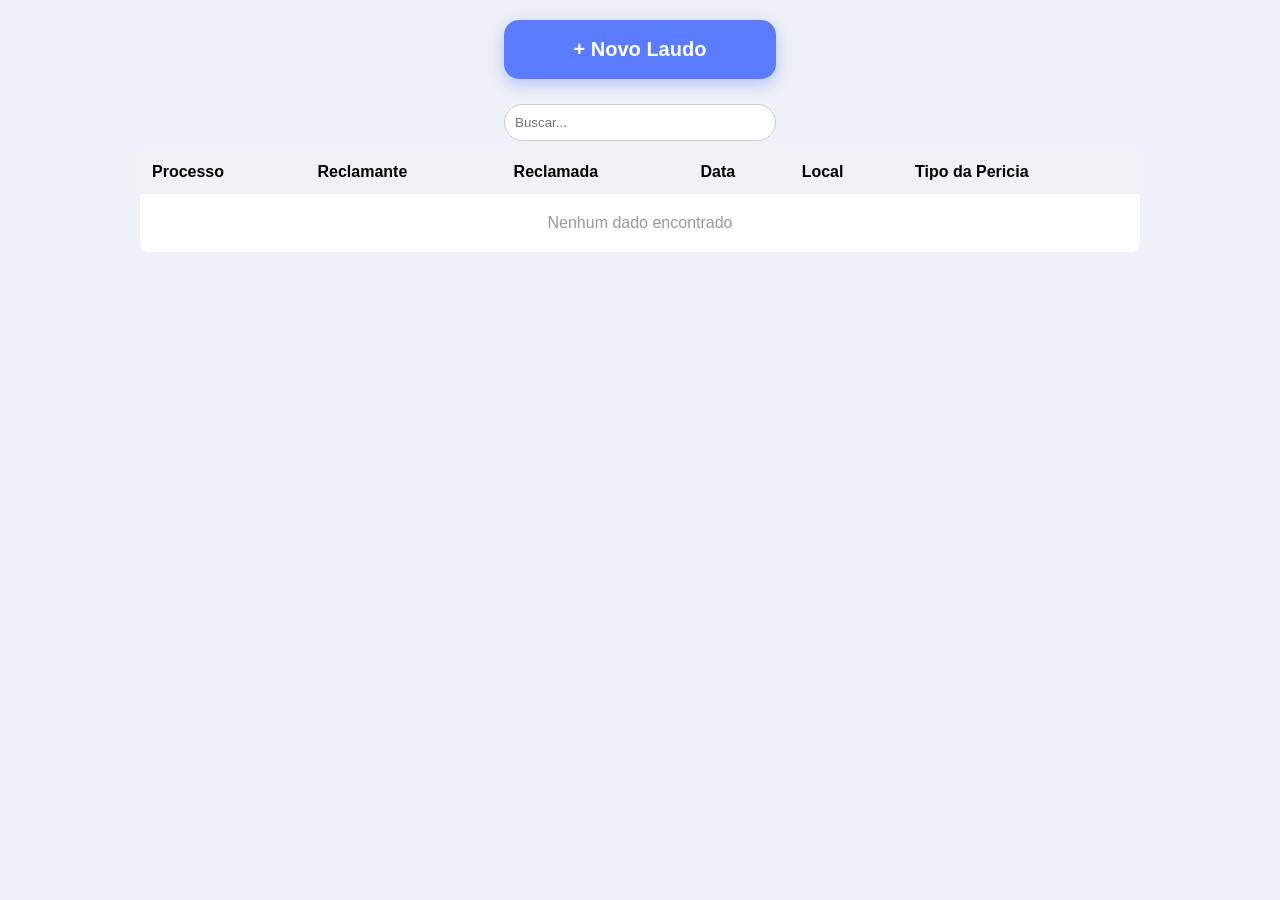
<file: frontend/index.html>
<!DOCTYPE html>
<html lang="pt-br">
<head>
  <meta charset="UTF-8">
  <title>Dashboard</title>
  <link rel="stylesheet" href="style.css">
</head>
<body>


  <div class="main">


    <!-- CABECALHO -->
    <header class="header"></header>


    <!-- BOTÃO CENTRAL -->
    <div class="top-actions">
      <a href="laudo.html" class="link-btn">
        <button class="novo">+ Novo Laudo</button>
      </a>
    </div>


    <!-- BUSCAR -->
    <div class="search-bar">
      <input type="text" placeholder="Buscar...">
    </div>


    <!-- TABELA -->
    <table>
      <thead>
        <tr>
          <th>Processo</th>
          <th>Reclamante</th>
          <th>Reclamada</th>
          <th>Data</th>
          <th>Local</th>
          <th>Tipo da Pericia</th>
        </tr>
      </thead>
      <tbody>
        <tr>
          <td colspan="9" class="empty">
            Nenhum dado encontrado
          </td>
        </tr>
      </tbody>
    </table>


  </div>


</body>
</html>
</file>
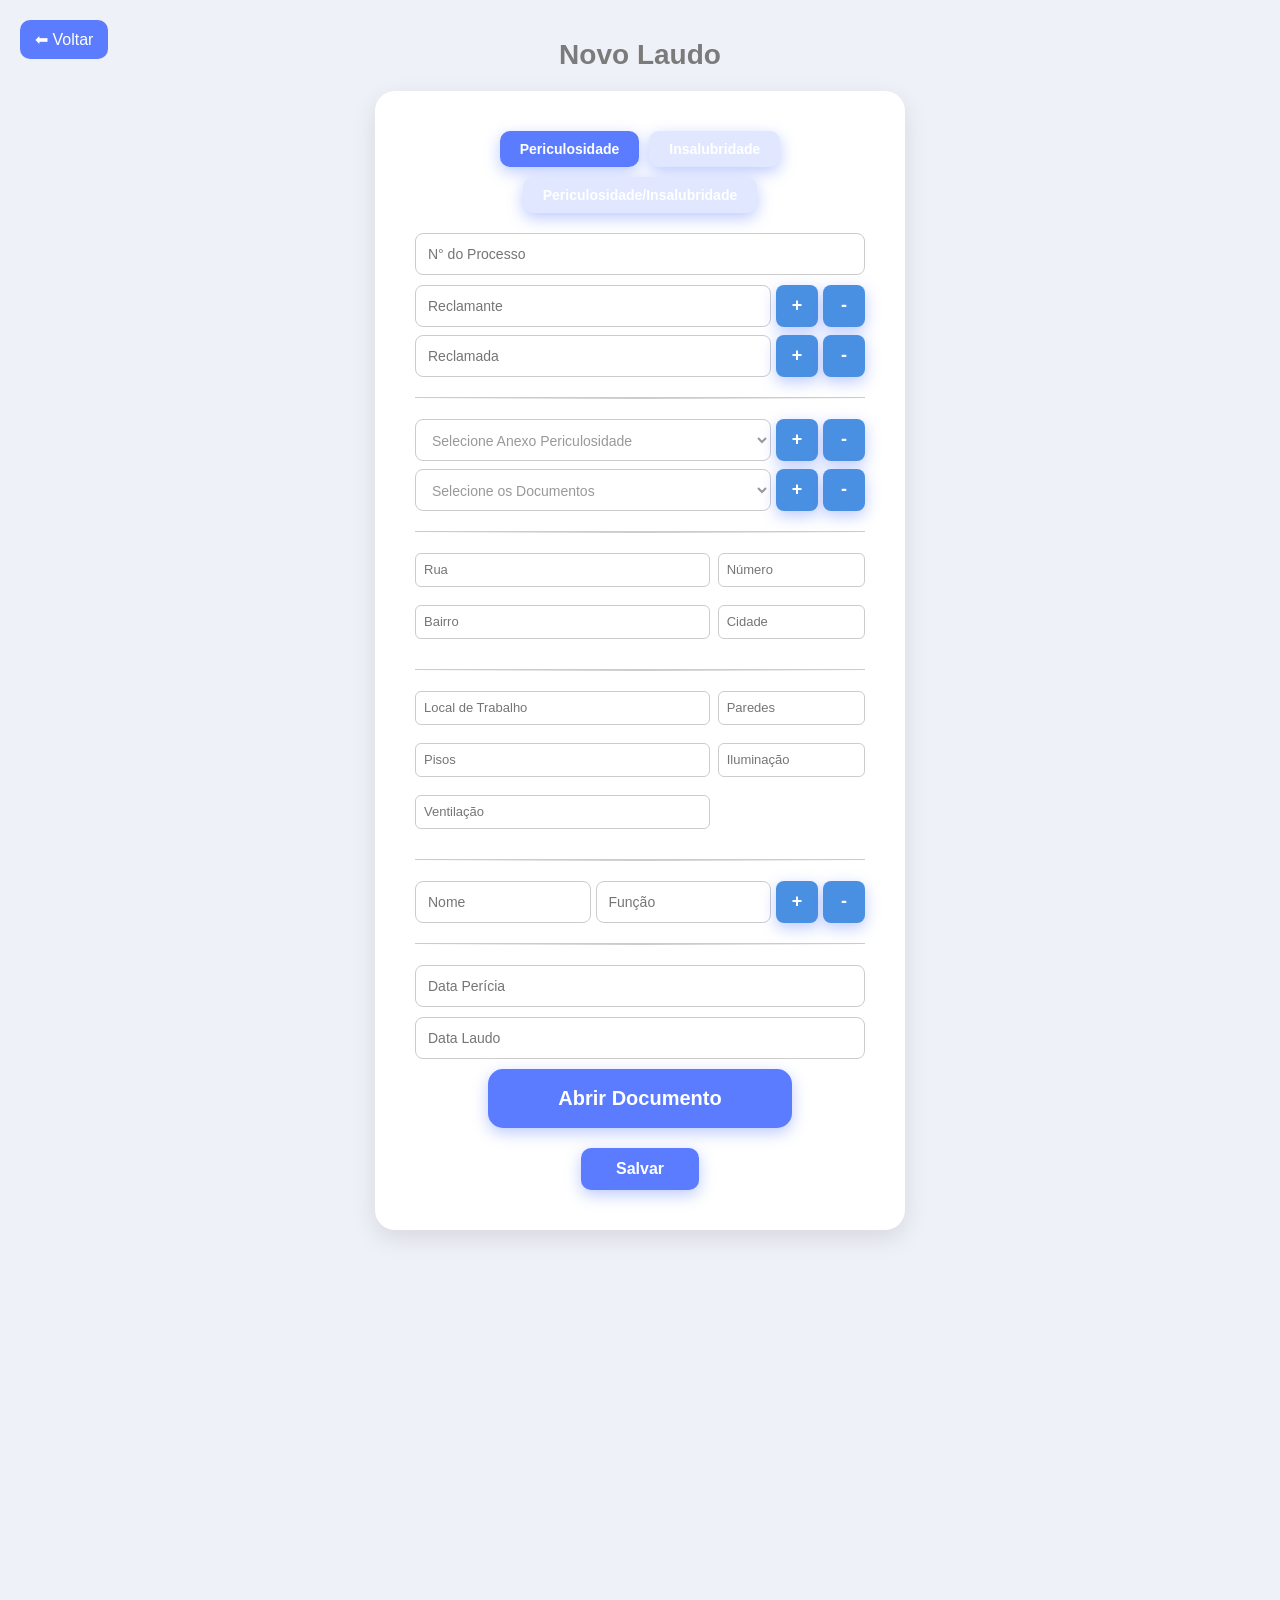
<file: frontend/laudo.html>
<!DOCTYPE html>
<html lang="pt-br">
<head>
  <meta charset="UTF-8">
  <title>Novo Laudo</title>
  <link rel="stylesheet" href="style.css">
  <style>
    /* ==========================
       ESTILOS BÁSICOS
    =========================== */
    .conteudo { display: none; }
    .active { background-color: #ddd; font-weight: bold; }
    .campo { display: flex; gap: 5px; margin-bottom: 8px; align-items: center; }
    .linha { margin: 20px 0; border: 0; border-top: 1px solid #ccc; }
    label { font-weight: bold; display: block; margin-top: 10px; margin-bottom: 5px; color: #555; }
    .endereco input, .local-trabalho input { margin-right: 5px; }
    .salvar-area { margin-top: 20px; }
  </style>
</head>
<body>
  <a href="index.html" class="voltar">⬅ Voltar</a>

  <div class="main">
    <h1 class="titulo">Novo Laudo</h1>

    <div class="box">
      <!--==========================
             TABS
      ============================-->
    <div class="tabs">
      <button class="tab-btn active" data-tipo="Periculosidade" onclick="trocarAba(event, 'periculosidade'); pegarTipo(this)">Periculosidade</button>
      <button class="tab-btn" data-tipo="Insalubridade" onclick="trocarAba(event, 'insalubridade'); pegarTipo(this)">Insalubridade</button>
      <button class="tab-btn" data-tipo="Periculosidade-Insalubridade" onclick="trocarAba(event, 'periculosidade-insalubridade'); pegarTipo(this)">Periculosidade/Insalubridade</button>
    </div>



      <!--==========================
          PERICULOSIDADE
      ============================-->
<div id="periculosidade" class="conteudo" style="display:block;">


  <input type="text" id="numero-processo-peric" placeholder="N° do Processo">

  <div id="lista-reclamantes-peric">
    <div class="campo">
      <input type="text" placeholder="Reclamante">
      <button type="button" onclick="adicionarReclamante('lista-reclamantes-peric')">+</button>
      <button type="button" onclick="removerReclamante(this)">-</button>
    </div>
  </div>

  <div id="lista-reclamadas-peric">
    <div class="campo">
      <input type="text" placeholder="Reclamada">
      <button type="button" onclick="adicionarCampo('lista-reclamadas-peric')">+</button>
      <button type="button" onclick="removerCampo(this)">-</button>
    </div>
  </div>

  <hr class="linha">

  <div id="container-peric"></div>
  <div id="container-documentos-peric"></div>

  <hr class="linha">

  <div class="endereco">
    <input type="text" id="rua-peric" placeholder="Rua">
    <input type="text" id="numero-peric" placeholder="Número">
    <input type="text" id="bairro-peric" placeholder="Bairro">
    <input type="text" id="cidade-peric" placeholder="Cidade">
  </div>
  
  <hr class="linha">


  <div class="local-trabalho">
    <input type="text" id="local-peric" placeholder="Local de Trabalho">
    <input type="text" id="paredes-peric" placeholder="Paredes">
    <input type="text" id="pisos-peric" placeholder="Pisos">
    <input type="text" id="iluminacao-peric" placeholder="Iluminação">
    <input type="text" id="ventilacao-peric" placeholder="Ventilação">
  </div>


  <hr class="linha">
<div id="lista-presentes-peric">
  <div class="campo">
    <input type="text" class="nome-presente" placeholder="Nome">
    <input type="text" class="funcao-presente" placeholder="Função">

    <button type="button" onclick="adicionarCampoPresente('lista-presentes-peric')">+</button>
    <button type="button" onclick="removerCampo(this)">-</button>
  </div>
</div>


  <hr class="linha">

  <div>
    <input type="text" id="data-pericia-peric" placeholder="Data Perícia"
      onfocus="this.type='date'" onblur="if(!this.value)this.type='text'">
    
    <input type="text" id="data-laudo-peric" placeholder="Data Laudo"
      onfocus="this.type='date'" onblur="if(!this.value)this.type='text'">
  </div>


<button onclick="window.location.href='http://localhost:5201/Viewer'">
Abrir Documento
</button>

  <div class="salvar-area">
    <button class="salvar" onclick="enviarPericulosidade()">
      Salvar
    </button>
  </div>
</div>

<!--==========================
          INSALUBRIDADE
============================-->
<div id="insalubridade" class="conteudo" style="display:none;">

  <input type="text" id="numero-processo-insalub" placeholder="N° do Processo">

  <div id="lista-reclamantes-insalub">
    <div class="campo">
      <input type="text" placeholder="Reclamante">
      <button type="button" onclick="adicionarReclamante('lista-reclamantes-insalub')">+</button>
      <button type="button" onclick="removerReclamante(this)">-</button>
    </div>
  </div>

  <div id="lista-reclamadas-insalub">
    <div class="campo">
      <input type="text" placeholder="Reclamada">
      <button type="button" onclick="adicionarCampo('lista-reclamadas-insalub')">+</button>
      <button type="button" onclick="removerCampo(this)">-</button>
    </div>
  </div>

  <hr class="linha">

  <div id="container-insalub"></div>
  <div id="container-documentos-insalub"></div>

  <hr class="linha">

  <div class="endereco">
    <input type="text" id="rua-insalub" placeholder="Rua">
    <input type="text" id="numero-insalub" placeholder="Número">
    <input type="text" id="bairro-insalub" placeholder="Bairro">
    <input type="text" id="cidade-insalub" placeholder="Cidade">
  </div>

  <hr class="linha">

  <div class="local-trabalho">
    <input type="text" id="local-insalub" placeholder="Local de Trabalho">
    <input type="text" id="paredes-insalub" placeholder="Paredes">
    <input type="text" id="pisos-insalub" placeholder="Pisos">
    <input type="text" id="iluminacao-insalub" placeholder="Iluminação">
    <input type="text" id="ventilacao-insalub" placeholder="Ventilação">
  </div>

  <hr class="linha">

  <div>
    <input type="text" id="data-pericia-insalub" placeholder="Data Perícia"
      onfocus="this.type='date'" onblur="if(!this.value)this.type='text'">
    
    <input type="text" id="data-laudo-insalub" placeholder="Data Laudo"
      onfocus="this.type='date'" onblur="if(!this.value)this.type='text'">
  </div>

  <div class="salvar-area">
    <button class="salvar" onclick="enviarInsalubridade()">
      Salvar
    </button>
  </div>
</div>

<!-- ============================
          PERICULOSIDADE + INSALUBRIDADE (AMBOS)
============================ -->
<div id="periculosidade-insalubridade" class="conteudo" style="display:none;">

  <input type="text" id="numero-processo-ambos" placeholder="N° do Processo">

  <!-- RECLAMANTES -->
  <div id="lista-reclamantes-ambos">
    <div class="campo">
      <input type="text" placeholder="Reclamante">
      <button type="button" onclick="adicionarReclamante('lista-reclamantes-ambos')">+</button>
      <button type="button" onclick="removerReclamante(this)">-</button>
    </div>
  </div>

  <!-- RECLAMADAS -->
  <div id="lista-reclamadas-ambos">
    <div class="campo">
      <input type="text" placeholder="Reclamada">
      <button type="button" onclick="adicionarCampo('lista-reclamadas-ambos')">+</button>
      <button type="button" onclick="removerCampo(this)">-</button>
    </div>
  </div>

  <hr class="linha">

  <!-- ANEXOS / DOCUMENTOS -->
  <div id="container-ambos-peric"></div>
  <div id="container-ambos-insalub"></div>
  <div id="container-documentos-ambos"></div>

  <hr class="linha">

  <!-- ENDEREÇO -->
  <div class="endereco">
    <input type="text" id="rua-ambos" placeholder="Rua">
    <input type="text" id="numero-ambos" placeholder="Número">
    <input type="text" id="bairro-ambos" placeholder="Bairro">
    <input type="text" id="cidade-ambos" placeholder="Cidade">
  </div>

  <hr class="linha">

  <!-- LOCAL DE TRABALHO -->
  <div class="local-trabalho">
    <input type="text" id="local-ambos" placeholder="Local de Trabalho">
    <input type="text" id="paredes-ambos" placeholder="Paredes">
    <input type="text" id="pisos-ambos" placeholder="Pisos">
    <input type="text" id="iluminacao-ambos" placeholder="Iluminação">
    <input type="text" id="ventilacao-ambos" placeholder="Ventilação">
  </div>

  <hr class="linha">

  <!-- DATAS -->
  <div>
    <input type="text" id="data-pericia-ambos" placeholder="Data Perícia"
           onfocus="this.type='date'" onblur="if(!this.value)this.type='text'">

    <input type="text" id="data-laudo-ambos" placeholder="Data Laudo"
           onfocus="this.type='date'" onblur="if(!this.value)this.type='text'">
  </div>

  <div class="salvar-area">
    <button class="salvar" onclick="enviarAmbos()">
      Salvar
    </button>
  </div>

</div>


  </div>

  <!--==========================
        SCRIPTS
  ============================-->
  <script>
    // ==========================
    // FUNÇÕES DE RECLAMANTES E RECLAMADAS
    // ==========================
    function adicionarReclamante(idContainer) {
      const container = document.getElementById(idContainer);
      const div = document.createElement('div');
      div.classList.add('campo');
      div.innerHTML = `
        <input type="text" placeholder="Reclamante">
        <button type="button" onclick="adicionarReclamante('${idContainer}')">+</button>
        <button type="button" onclick="removerReclamante(this)">-</button>`;
      container.appendChild(div);
    }

    function removerReclamante(botao) {
      if (botao.parentElement.parentElement.children.length > 1) botao.parentElement.remove();
    }

    function adicionarCampo(idContainer) {
      const container = document.getElementById(idContainer);
      const div = document.createElement('div');
      div.classList.add('campo');
      div.innerHTML = `
        <input type="text" placeholder="Reclamada">
        <button type="button" onclick="adicionarCampo('${idContainer}')">+</button>
        <button type="button" onclick="removerCampo(this)">-</button>`;
      container.appendChild(div);
    }

    function removerCampo(botao) {
      if (botao.parentElement.parentElement.children.length > 1) botao.parentElement.remove();
    }

    // ==========================
    // FUNÇÃO DE TROCAR ABAS
    // ==========================
    function trocarAba(event, aba) {
      document.querySelectorAll('.conteudo').forEach(div => div.style.display = 'none');
      document.querySelectorAll('.tab-btn').forEach(btn => btn.classList.remove('active'));
      document.getElementById(aba).style.display = 'block';
      event.target.classList.add('active');
    }
    // ==========================
    // FUNÇÕES DE ANEXOS
    // ==========================
    function criarSelect(tipo, placeholder) {
      const select = document.createElement("select");
      select.style.color = "#999";

      // Placeholder
      const placeholderOption = document.createElement("option");
      placeholderOption.value = "";
      placeholderOption.textContent = placeholder;
      placeholderOption.disabled = true;
      placeholderOption.selected = true;
      select.appendChild(placeholderOption);

      const limite = (tipo === 'peric') ? 5 : 14;

      for (let i = 1; i <= limite; i++) {

        if (tipo === 'insalub' && i === 4) continue;

        const opt = document.createElement("option");
        opt.value = i;
        opt.textContent = `Anexo ${i}`;
        select.appendChild(opt);
      }

      if (tipo === 'peric') {
        const optEstrela = document.createElement("option");
        optEstrela.value = "*";
        optEstrela.textContent = "Anexo *";
        select.appendChild(optEstrela);
      }

      select.addEventListener("change", () => select.style.color = "#333");
      return select;
    }

    function adicionarAnexo(idContainer, tipo, placeholder) {
      const container = document.getElementById(idContainer);
      const div = document.createElement("div");
      div.classList.add("campo");

      const select = criarSelect(tipo, placeholder);

      const btnAdd = document.createElement("button");
      btnAdd.type = "button";
      btnAdd.textContent = "+";
      btnAdd.onclick = () => adicionarAnexo(idContainer, tipo, placeholder);

      const btnRem = document.createElement("button");
      btnRem.type = "button";
      btnRem.textContent = "-";
      btnRem.onclick = () => { if(container.children.length > 1) div.remove(); };

      div.append(select, btnAdd, btnRem);
      container.appendChild(div);
    }

    //===========================
    //ADICIONAR LISTA DE PRESENTES
    //===========================

function adicionarCampoPresente(idContainer) {
  const container = document.getElementById(idContainer);
  const div = document.createElement('div');
  div.classList.add('campo');

  div.innerHTML = `
    <input type="text" class="nome-presente" placeholder="Nome">
    <input type="text" class="funcao-presente" placeholder="Função">
    <button type="button" onclick="adicionarCampoPresente('${idContainer}')">+</button>
    <button type="button" onclick="removerCampo(this)">-</button>
  `;

  container.appendChild(div);
}


function pegarPresentes(idContainer) {
  const container = document.getElementById(idContainer);

  console.log("CONTAINER:", container);

  if (!container) {
    console.log("❌ Container não encontrado:", idContainer);
    return [];
  }

  const itens = container.querySelectorAll(".campo");

  console.log("CAMPOS ENCONTRADOS:", itens.length);

  const lista = [];

  itens.forEach((item, index) => {
    const nomeEl = item.querySelector(".nome-presente");
    const funcaoEl = item.querySelector(".funcao-presente");

    console.log(`ITEM ${index}:`, nomeEl, funcaoEl);

    const nome = nomeEl?.value?.trim();
    const funcao = funcaoEl?.value?.trim();

    console.log(`VALORES ${index}:`, nome, funcao);

    if (nome || funcao) {
      lista.push(`${nome || ""} - ${funcao || ""}`);
    }
  });

  console.log("LISTA FINAL:", lista);

  return lista;
}


    //============================
    //FUNÇÃO PARA ADICIONAR PRESENTES
    //============================

    function criarSelectDocumento() {
      const select = document.createElement("select");
      select.style.color = "#999";

      // Placeholder (mensagem inicial)
      const placeholderOption = document.createElement("option");
      placeholderOption.value = "";
      placeholderOption.textContent = "Selecione os Documentos";
      placeholderOption.disabled = true;
      placeholderOption.selected = true;
      select.appendChild(placeholderOption);

      // Opções
      const opcoes = ["PGR", "EPI", "FDS", "LTCAT", "PCMSO", "ASO"];
      opcoes.forEach(op => {
        const opt = document.createElement("option");
        opt.value = op;
        opt.textContent = op;
        select.appendChild(opt);
      });

      select.addEventListener("change", () => select.style.color = "#333");

      return select;
    }

    function adicionarDocumento(idContainer) {
      const container = document.getElementById(idContainer);
      const div = document.createElement("div");
      div.classList.add("campo");

      const select = criarSelectDocumento();

      const btnAdd = document.createElement("button");
      btnAdd.type = "button";
      btnAdd.textContent = "+";
      btnAdd.onclick = () => adicionarDocumento(idContainer);

      const btnRem = document.createElement("button");
      btnRem.type = "button";
      btnRem.textContent = "-";
      btnRem.onclick = () => { if(container.children.length > 1) div.remove(); };

      div.append(select, btnAdd, btnRem);
      container.appendChild(div);
    }

    // ==========================
    // INICIALIZAÇÃO
    // ==========================
    window.addEventListener('DOMContentLoaded', () => {
      // Aba Periculosidade
      adicionarAnexo('container-peric', 'peric', 'Selecione Anexo Periculosidade');
      adicionarDocumento('container-documentos-peric');

      // Aba Insalubridade
      adicionarAnexo('container-insalub', 'insalub', 'Selecione Anexo Insalubridade');
      adicionarDocumento('container-documentos-insalub');

      // Aba Ambos
      adicionarAnexo('container-ambos-peric', 'peric', 'Selecione Anexo Periculosidade');
      adicionarAnexo('container-ambos-insalub', 'insalub', 'Selecione Anexo Insalubridade');
      adicionarDocumento('container-documentos-ambos');
    });

//=========================
// FUNÇÕES DE ENVIAR DADOS LAUDOS
// ==========================
// inicializa com o botão ativo já selecionado
let tipoSelecionado = document.querySelector(".tab-btn.active")?.dataset.tipo;

// função chamada ao clicar nos botões de tipo
function pegarTipo(botao) {
  tipoSelecionado = botao.dataset.tipo; // pega do atributo data-tipo
  console.log("Tipo selecionado:", tipoSelecionado);

  // atualizar visual do botão ativo
  document.querySelectorAll(".tab-btn").forEach(b => b.classList.remove("active"));
  botao.classList.add("active");
}

function pegarLista(idContainer) {
  const inputs = document.querySelectorAll(`#${idContainer} input`);
  const lista = [];

  inputs.forEach(input => {
    if (input.value.trim()) {
      lista.push(input.value.trim());
    }
  });

  return lista;
}
function pegarListaReclamada(idContainer) {
  const inputs = document.querySelectorAll(`#${idContainer} input`);
  const lista = [];

  inputs.forEach(input => {
    if (input.value.trim()) {
      lista.push(input.value.trim());
    }
  });

  return lista;
}

function pegarListaAnexos(idContainer) {
  const selects = document.querySelectorAll(`#${idContainer} select`);
  const lista = [];

  selects.forEach(select => {
    if (select.value) {
      lista.push(select.value);
    }
  });

  return lista;
}

function pegarListaDocumentos(idContainer) {
  const selects = document.querySelectorAll(`#${idContainer} select`);
  const lista = [];

  selects.forEach(select => {
    if (select.value) {
      lista.push(select.value);
    }
  });

  return lista;
}

function pegarNumeroProcesso() {
  const input = document.getElementById("numero-processo");
  return input.value.trim();
}

function pegarLocalTrabalho() {
  return {
    local: document.getElementById("local").value.trim(),
    paredes: document.getElementById("paredes").value.trim(),
    pisos: document.getElementById("pisos").value.trim(),
    iluminacao: document.getElementById("iluminacao").value.trim(),
    ventilacao: document.getElementById("ventilacao").value.trim()
  };
}
function pegarEndereco() {
  return {
    rua: document.getElementById("rua").value.trim(),
    numero: document.getElementById("numero").value.trim(),
    bairro: document.getElementById("bairro").value.trim(),
    cidade: document.getElementById("cidade").value.trim()
  };
}
function formatarData(idCampo) {
  const valor = document.getElementById(idCampo).value;
  if (!valor) return "";
  
  const [ano, mes, dia] = valor.split("-");
  return `${dia}/${mes}/${ano}`;
}

async function enviarPericulosidade() {
  try {
    const dados = {
      tipo: tipoSelecionado,
      numeroPericia: document.getElementById("numero-processo-peric").value,

      reclamantes: pegarLista("lista-reclamantes-peric"),
      reclamadas: pegarLista("lista-reclamadas-peric"),
      anexos: pegarListaAnexos("container-peric"),
      documentos: pegarListaDocumentos("container-documentos-peric"),

      presentesFuncao: pegarPresentes("lista-presentes-peric"),

      localTrabalho: {
        local: document.getElementById("local-peric").value,
        paredes: document.getElementById("paredes-peric").value,
        pisos: document.getElementById("pisos-peric").value,
        iluminacao: document.getElementById("iluminacao-peric").value,
        ventilacao: document.getElementById("ventilacao-peric").value
      },

      endereco: {
        rua: document.getElementById("rua-peric").value,
        numero: document.getElementById("numero-peric").value,
        bairro: document.getElementById("bairro-peric").value,
        cidade: document.getElementById("cidade-peric").value
      },

      dataLaudo: formatarData("data-laudo-peric"),
      dataPericia: formatarData("data-pericia-peric")
    };

    console.log("Presentes:", dados.presentesFuncao); // 🧪 DEBUG
    await fetch("http://localhost:5000/api/laudo-pericu", {
      method: "POST",
      headers: { "Content-Type": "application/json" },
      body: JSON.stringify(dados)
    });

  } catch (erro) {
    console.error("ERRO:", erro);
  }
}
async function enviarInsalubridade() {
  try {
    const dados = {
      tipo: tipoSelecionado,
      numeroPericia: document.getElementById("numero-processo-insalub").value,

      reclamantes: pegarLista("lista-reclamantes-insalub"),
      reclamadas: pegarLista("lista-reclamadas-insalub"),
      anexos: pegarListaAnexos("container-insalub"),
      documentos: pegarListaDocumentos("container-documentos-insalub"),

      localTrabalho: {
        local: document.getElementById("local-insalub").value,
        paredes: document.getElementById("paredes-insalub").value,
        pisos: document.getElementById("pisos-insalub").value,
        iluminacao: document.getElementById("iluminacao-insalub").value,
        ventilacao: document.getElementById("ventilacao-insalub").value
      },

      endereco: {
        rua: document.getElementById("rua-insalub").value,
        numero: document.getElementById("numero-insalub").value,
        bairro: document.getElementById("bairro-insalub").value,
        cidade: document.getElementById("cidade-insalub").value
      },

      dataLaudo: formatarData("data-laudo-insalub"),
      dataPericia: formatarData("data-pericia-insalub")
    };

    console.log("Enviando INSALUBRIDADE:", dados);

    await fetch("http://localhost:5000/api/laudo-insalub", {
      method: "POST",
      headers: { "Content-Type": "application/json" },
      body: JSON.stringify(dados)
    });

  } catch (erro) {
    console.error("ERRO INSALUBRIDADE:", erro);
  }
}

async function enviarAmbos() {
  try {
    const dados = {
      tipo: tipoSelecionado,

      numeroPericia: document.getElementById("numero-processo-ambos").value,

      reclamantes: pegarLista("lista-reclamantes-ambos"),
      reclamadas: pegarLista("lista-reclamadas-ambos"),

      anexosPericulosidade: pegarListaAnexos("container-ambos-peric"),
      anexosInsalubridade: pegarListaAnexos("container-ambos-insalub"),

      documentos: pegarListaDocumentos("container-documentos-ambos"),

      endereco: {
        rua: document.getElementById("rua-ambos").value,
        numero: document.getElementById("numero-ambos").value,
        bairro: document.getElementById("bairro-ambos").value,
        cidade: document.getElementById("cidade-ambos").value
      },

      localTrabalho: {
        local: document.getElementById("local-ambos").value,
        paredes: document.getElementById("paredes-ambos").value,
        pisos: document.getElementById("pisos-ambos").value,
        iluminacao: document.getElementById("iluminacao-ambos").value,
        ventilacao: document.getElementById("ventilacao-ambos").value
      },

      dataPericia: formatarData("data-pericia-ambos"),
      dataLaudo: formatarData("data-laudo-ambos")
    };

    console.log("ENVIANDO AMBOS:", dados);

    await fetch("http://localhost:5000/api/laudo-ambos", {
      method: "POST",
      headers: { "Content-Type": "application/json" },
      body: JSON.stringify(dados)
    });

  } catch (erro) {
    console.error("ERRO AO ENVIAR AMBOS:", erro);
  }
}



</script>

  <div style="height: 400px;"></div>
</body>
</html>
</file>
<file: frontend/style.css>
/* ==========================
   ESPACAMENTO
========================== */
html, body {
  margin: 0;
  padding: 0;
  font-family: Arial, sans-serif;
  background: #eef1f7;
  height: auto;      
  display: block;    
}


/* ==========================
   CONTAINER PRINCIPAL / CENTRALIZA
========================== */
.main {
  max-width: 1000px;
  width: 100%;
  padding: 20px 10px;
  margin: 0 auto;      
  text-align: center;
}


/* ==========================
   CABECALHO
========================== */
.header {
  display: none;
}


/* ==========================
   DIRECIONAMENTO
========================== */
.link-btn {
  text-decoration: none;
}


/* ==========================
   BOTÕES GERAIS
========================== */
button, .salvar, .novo, .tab-btn {
  transition: 0.3s;
  cursor: pointer;
  border: none;
  border-radius: 10px;
}


/* BOTÃO PADRÃO */
button {
  padding: 18px 70px;
  background: #5b7cff;
  color: white;
  border-radius: 15px;
  font-size: 20px;
  font-weight: bold;
  box-shadow: 0 5px 15px rgba(91,124,255,0.4);
}

button:hover {
  background: #4a68e0;
  transform: scale(1.05);
}


/* BOTÃO VOLTAR */
.voltar {
  position: absolute;
  top: 20px;
  left: 20px;
  background: #5b7cff;
  color: white;
  padding: 10px 15px;
  border-radius: 10px;
  text-decoration: none;
  transition: 0.3s;
}

.voltar:hover {
  background: #4a68e0;
  transform: scale(1.05);
}


/* BOTÃO SALVAR */
.salvar {
  padding: 12px 35px;
  background: #5b7cff;
  color: white;
  font-size: 16px;
  box-shadow: 0 5px 15px rgba(91,124,255,0.4);
  border-radius: 10px;
}

.salvar:hover {
  background: #4a68e0;
  transform: scale(1.05);
}


/* BOTÃO NOVO */
.novo {
  padding: 18px 70px;
  background: #5b7cff;
  color: white;
  border-radius: 15px;
  font-size: 20px;
  font-weight: bold;
  box-shadow: 0 5px 15px rgba(91,124,255,0.4);
  margin-bottom: 20px;
}

.novo:hover {
  background: #4a68e0;
  transform: scale(1.05);
}


/* ==========================
   SEARCH
========================== */
.search-bar {
  margin: 5px 0 10px 0;
}

.search-bar input {
  padding: 10px;
  width: 250px;
  border-radius: 20px;
  border: 1px solid #ccc;
  outline: none;
}


/* ==========================
   TABELA
========================== */
table {
  width: 100%;
  border-collapse: collapse;
  background: white;
  border-radius: 10px;
  overflow: hidden;
}

th {
  background: #f0f2f8;
  padding: 12px;
  text-align: left;
}

td {
  padding: 12px;
  border-top: 1px solid #eee;
}


/* ==========================
   ESPACO VAZIO
========================== */
.empty {
  text-align: center;
  color: #999;
  padding: 20px;
}


/* ==========================
   TITULOS
========================== */
.titulo {
  margin-bottom: 20px;
  font-size: 28px;
  font-weight: bold;
  color: #7b7b7b;
}


/* ==========================
   CAIXA PRINCIPAL (LAUDO)
========================== */
.box {
  background: white;
  padding: 40px;
  border-radius: 20px;
  width: 450px;
  box-shadow: 0 8px 25px rgba(0,0,0,0.1);
  margin: 0 auto 40px auto;
}


/* ==========================
   ABAS (CORRIGIDO)
========================== */
.tabs {
  margin-bottom: 20px;
  display: flex;
  gap: 10px;
  justify-content: center;
  flex-wrap: wrap;
}

.tab-btn {
  padding: 10px 20px; /* menor que botão padrão */
  font-size: 14px;
  background: #e0e7ff;
  border-radius: 10px;
  white-space: nowrap;
}

.tab-btn.active {
  background: #5b7cff;
  color: white;
}

.tab-btn:hover {
  background: #4a68e0;
  color: white;
  transform: scale(1.05);
}


/* ==========================
   INPUTS PADRÃO
========================== */
.conteudo {
  margin-top: 10px;
}

.conteudo input {
  width: 100%;
  padding: 12px;
  border-radius: 8px;
  border: 1px solid #ccc;
  font-size: 14px;
  margin-bottom: 10px;
  box-sizing: border-box;
}


/* ==========================
   CAMPOS COM BOTÃO (+/-)
========================== */
.campo {
  display: flex;
  align-items: center;
  gap: 10px;
  margin-bottom: 10px;
  width: 100%;
}

.campo input,
.campo select {
  flex: 1;
  width: 100%;
  padding: 12px;
  border-radius: 8px;
  border: 1px solid #ccc;
  font-size: 14px;
  background: white;
  height: 42px;
  box-sizing: border-box;
  margin-bottom: 0;
}

.campo button {
  width: 42px;
  height: 42px;
  padding: 0;
  border: none;
  border-radius: 8px;
  background: #4a90e2;
  color: white;
  font-size: 18px;
  cursor: pointer;
  display: flex;
  align-items: center;
  justify-content: center;
  flex-shrink: 0;
  transition: 0.2s;
}

.campo button:hover {
  background: #357abd;
}


/* ==========================
   📍 ENDEREÇO
========================== */
.endereco {
  display: grid;
  grid-template-columns: 2fr 1fr;
  gap: 8px;
  margin-bottom: 10px;
}

.endereco input {
  padding: 8px;
  font-size: 13px;
  height: 34px;
  border-radius: 6px;
  border: 1px solid #ccc;
  box-sizing: border-box;
}

.endereco .linha2 {
  grid-column: span 2;
  display: grid;
  grid-template-columns: 1fr 1fr;
  gap: 8px;
}


/* ==========================
   LOCAL DE TRABALHO
========================== */
.local-trabalho {
  display: grid;
  grid-template-columns: 2fr 1fr;
  gap: 8px;
  margin-bottom: 10px;
}

.local-trabalho input {
  padding: 8px;
  font-size: 13px;
  height: 34px;
  border-radius: 6px;
  border: 1px solid #ccc;
  box-sizing: border-box;
}

.local-trabalho .linha2 {
  grid-column: span 2;
  display: grid;
  grid-template-columns: 1fr 1fr;
  gap: 8px;
}


/* ==========================
   LINHA
========================== */
.linha {
  border: none;
  height: 1px;
  background: linear-gradient(to right, transparent, #ccc, transparent);
  margin: 20px 0;
}


/* ==========================
   BOTÃO SALVAR
========================== */
.salvar-area {
  margin-top: 20px;
}


/* ==========================
   ESPAÇO VAZIO
========================== */
.empty-space {
  height: 400px;
}
</file>
